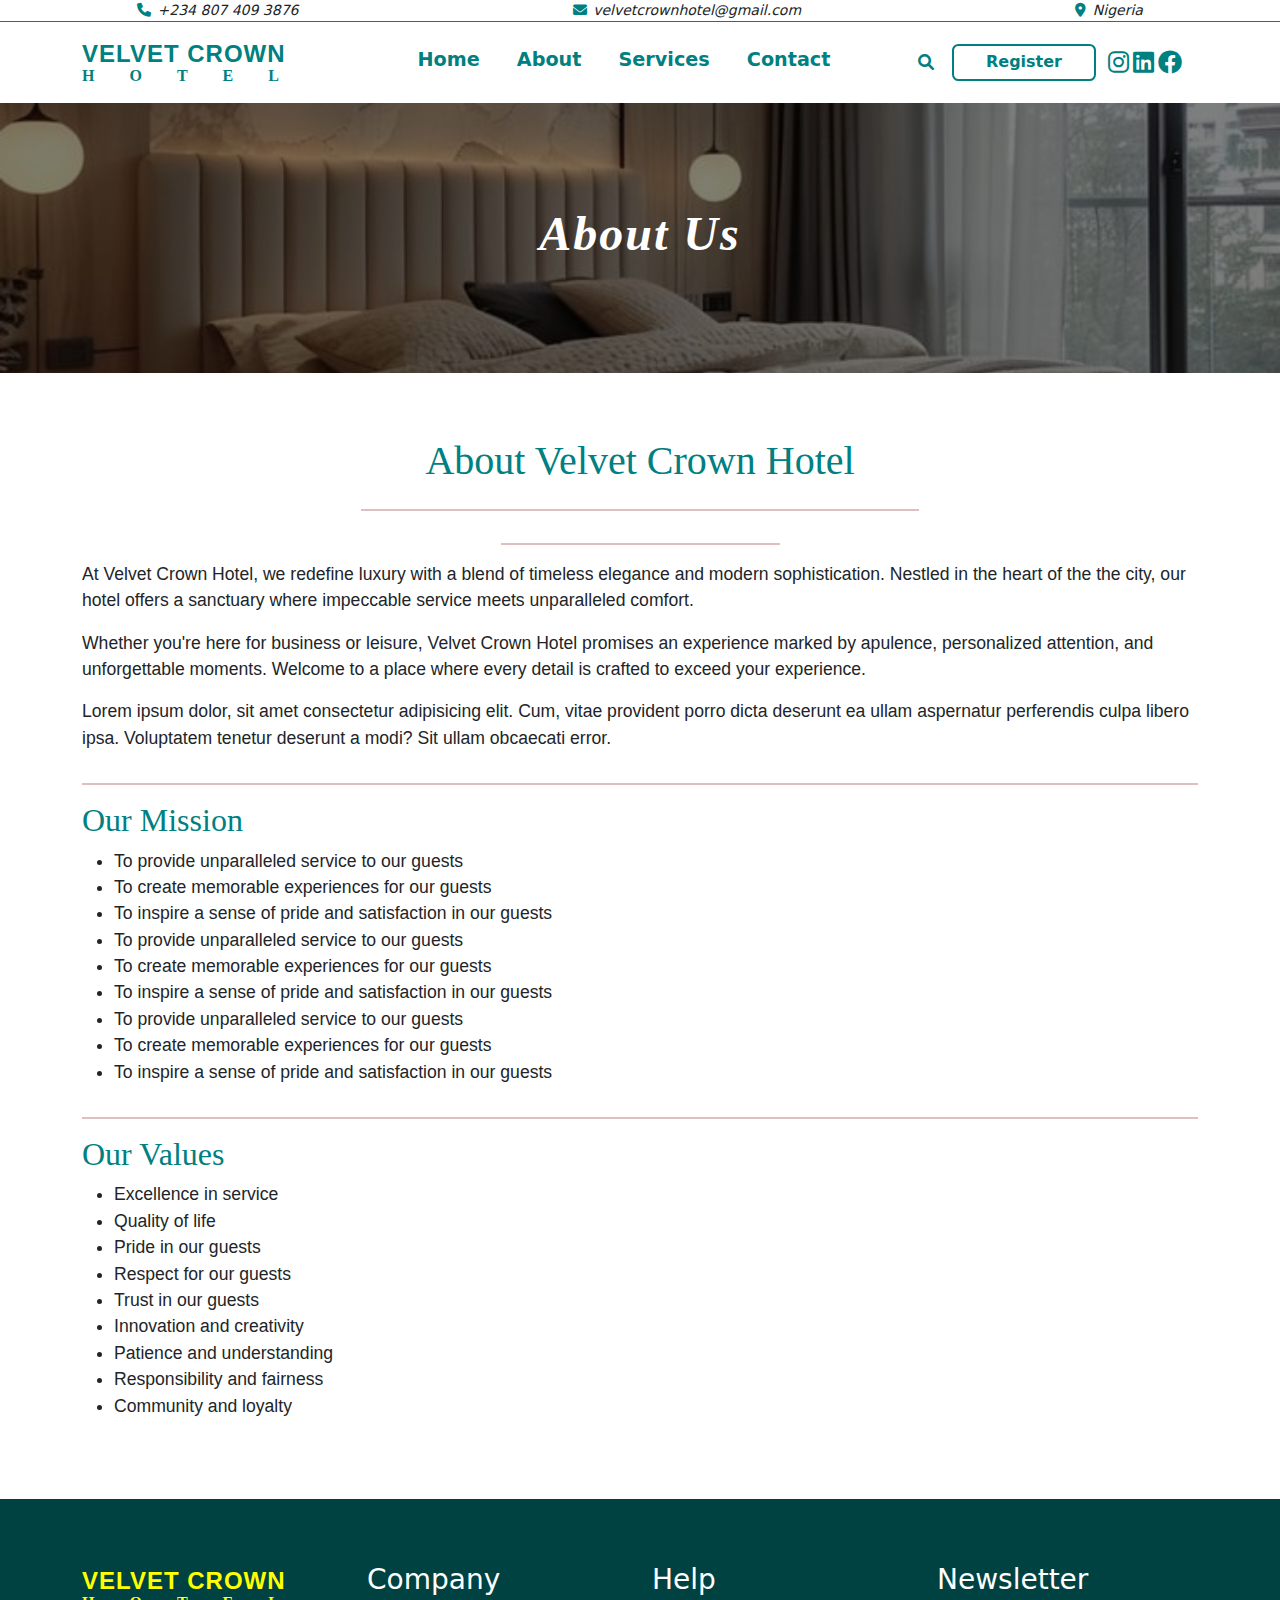
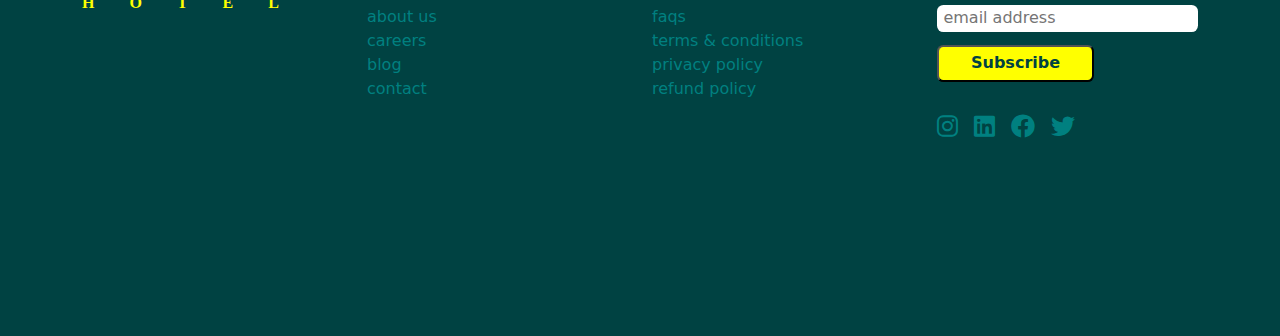
<file: pages/about.html>
<!DOCTYPE html>
<html lang="en">
  <head>
    <meta charset="UTF-8" />
    <meta name="viewport" content="width=device-width, initial-scale=1.0" />
    <title>velvet-crown-hotel about</title>
    <link rel="stylesheet" href="../mainStyle.css" />
    <!-- bootstrap cdn  -->
    <link
      rel="stylesheet"
      href="https://cdn.jsdelivr.net/npm/bootstrap@5.3.3/dist/css/bootstrap.min.css"
    />
    <!-- font awesome cdn  -->
    <link
      href="https://cdnjs.cloudflare.com/ajax/libs/font-awesome/6.0.0-beta3/css/all.min.css"
      rel="stylesheet"
    />
  </head>
  <body>
    <!-- pre header  -->
    <small class="preNav">
      <div>
        <i class="fa fa-phone"></i>
        <i>+234 807 409 3876</i>
      </div>
      <div>
        <i class="fa fa-envelope"></i>
        <i>velvetcrownhotel@gmail.com</i>
      </div>
      <div>
        <i class="fa fa-map-marker-alt"></i>
        <i>Nigeria</i>
      </div>
    </small>

    <header class="container">
      <!-- main header  -->
      <div class="container navbar">
        <!-- brand  -->
        <div class="mobile-nav">
          <div class="brand">
            <a onclick="">velvet crown<span>hotel</span></a>
          </div>
          <div class="menu-toggle">
            <i class="fa fa-bars"></i>
          </div>
        </div>

        <!-- nav bar  -->
        <div class="nav">
          <ul>
            <a href="../index.html"><li>Home</li></a>
            <a href="./about.html"><li>About</li></a>
            <a href="#"><li>Services</li></a>
            <a href="./contact.html"><li>Contact</li></a>
          </ul>
        </div>

        <!-- search bar  -->
        <div class="search">
          <input type="text" placeholder="Search Hotels" />
          <button type="submit"><i class="fa fa-search"></i></button>
        </div>

        <div class="social-nav">
          <i class="fa fa-search p-3"></i>
          <button class="text-capitalize buttonOutline">register</button>
          <div class="social-icons container">
            <i class="fab fa-instagram"></i>
            <i class="fab fa-linkedin"></i>
            <i class="fab fa-facebook"></i>
          </div>
        </div>
      </div>
    </header>

    <!-- about banner section  -->
    <section class="about-section-banner">
      <div class="container">
        <div class="about-banner banner-content">
          <h1 class="text-capitalize">About us</h1>
        </div>
      </div>
    </section>

    <!-- about section content -->
    <section class="about-section">
        <div class="container">
            <h1 class="text-center text-capitalize">About Velvet Crown Hotel</h1>
            <div style="width: 100%; display: flex; justify-content: center">
                <hr style="width: 50%; border: 1px solid maroon; align-self: center" />
            </div>
            <div style="width: 100%; display: flex; justify-content: center">
                <hr style="width: 25%; border: 1px solid maroon; align-self: center" />
            </div>
            <p>
                At Velvet Crown Hotel, we redefine luxury with a blend of
                timeless elegance and modern sophistication. Nestled in the
                heart of the the city, our hotel offers a sanctuary where
                impeccable service meets unparalleled comfort.
              </p>

              <p>
                Whether you're here for business or leisure, Velvet Crown Hotel
                promises an experience marked by apulence, personalized
                attention, and unforgettable moments. Welcome to a place where
                every detail is crafted to exceed your experience.
              </p>

              <p>Lorem ipsum dolor, sit amet consectetur adipisicing elit. Cum, vitae provident porro dicta deserunt ea ullam aspernatur perferendis culpa libero ipsa. Voluptatem tenetur deserunt a modi? Sit ullam obcaecati error.</p>
        </div>

        <div class="mission container">
            <div style="width: 100%; display: flex; justify-content: center">
                <hr style="width: 100%; border: 1px solid maroon; align-self: center" />
            </div>
            <h2>our mission</h2>
            <ul>
                <li>To provide unparalleled service to our guests</li>
                <li>To create memorable experiences for our guests</li>
                <li>To inspire a sense of pride and satisfaction in our guests</li>
                <li>To provide unparalleled service to our guests</li>
                <li>To create memorable experiences for our guests</li>
                <li>To inspire a sense of pride and satisfaction in our guests</li>
                <li>To provide unparalleled service to our guests</li>
                <li>To create memorable experiences for our guests</li>
                <li>To inspire a sense of pride and satisfaction in our guests</li>
              </ul>
            </ul>
        </div>

        <div class="values container">
            <div style="width: 100%; display: flex; justify-content: center">
                <hr style="width: 100%; border: 1px solid maroon; align-self: center" />
            </div>
            <h2>our values</h2>
                <ul>
                    <li>Excellence in service</li>
                    <li>Quality of life</li>
                    <li>Pride in our guests</li>
                    <li>Respect for our guests</li>
                    <li>Trust in our guests</li>
                    <li>Innovation and creativity</li>
                    <li>Patience and understanding</li>
                    <li>Responsibility and fairness</li>
                    <li>Community and loyalty</li>
                  </ul>
                </ul>
            </ul>
        </div>
      </section>


    <!-- footer section  -->
    <section class="footer">
        <div class="container">
          <div class="row">
            <div class="col-md-3">
              <div class="brand-footer">
                <a>velvet crown<span>hotel</span></a>
              </div>
              <div>
                <iframe
                  src="https://www.google.com/maps/embed?pb=!1m18!1m12!1m3!1d990.8437216356564!2d3.342229303220213!3d6.600246453840438!2m3!1f0!2f0!3f0!3m2!1i1024!2i768!4f13.1!3m3!1m2!1s0x103b8d7c33eb87b3%3A0xfc23c9556f669273!2sAlabian%20Solutions%20Limited!5e0!3m2!1sen!2sng!4v1737298428591!5m2!1sen!2sng"
                  width="100%"
                  height="250"
                  style="border: 0"
                  allowfullscreen=""
                  loading="lazy"
                  referrerpolicy="no-referrer-when-downgrade"
                ></iframe>
              </div>
            </div>
  
            <div class="col-md-3">
              <h3>company</h3>
              <ul>
                <li><a href="#">about us</a></li>
                <li><a href="#">careers</a></li>
                <li><a href="#">blog</a></li>
                <li><a href="#">contact</a></li>
              </ul>
            </div>
  
            <div class="col-md-3">
              <h3>help</h3>
              <ul>
                <li><a href="#">faqs</a></li>
                <li><a href="#">terms & conditions</a></li>
                <li><a href="#">privacy policy</a></li>
                <li><a href="#">refund policy</a></li>
              </ul>
            </div>
  
            <div class="col-md-3">
              <h3>newsletter</h3>
              <form>
                <input type="text" placeholder="email address" />
                <button type="submit">subscribe</button>
              </form>
  
              <div class="social-icons">
                <i class="fab fa-instagram"></i>
                <i class="fab fa-linkedin"></i>
                <i class="fab fa-facebook"></i>
                <i class="fab fa-twitter"></i>
              </div>
            </div>
          </div>
        </div>
      </section>

    <script src="https://cdn.jsdelivr.net/npm/@popperjs/core@2.11.8/dist/umd/popper.min.js"></script>
    <script src="https://cdn.jsdelivr.net/npm/bootstrap@5.3.3/dist/js/bootstrap.min.js"></script>
  </body>
</html>
</file>
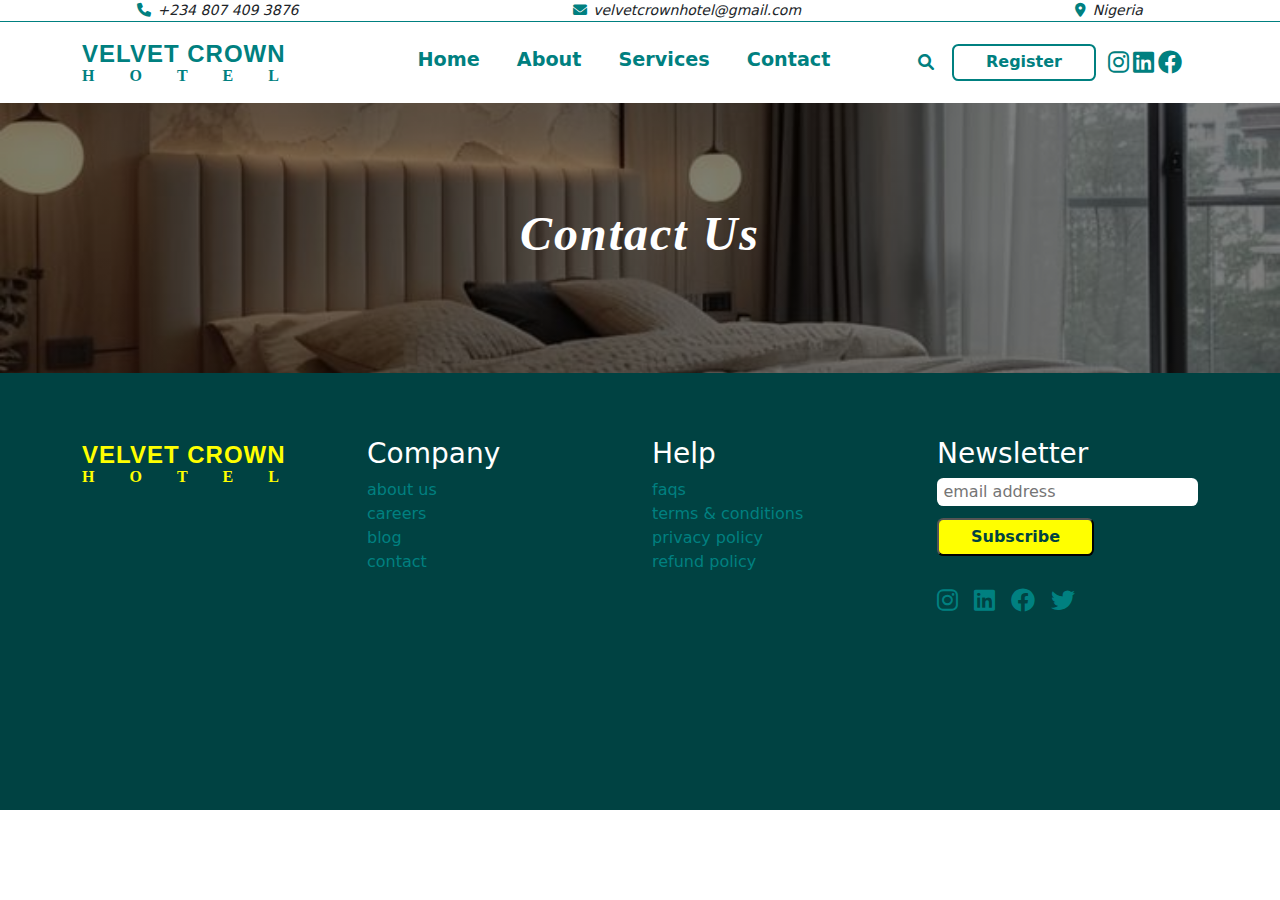
<file: pages/contact.html>
<!DOCTYPE html>
<html lang="en">
  <head>
    <meta charset="UTF-8" />
    <meta name="viewport" content="width=device-width, initial-scale=1.0" />
    <title>velvet-crown-hotel about</title>
    <link rel="stylesheet" href="../mainStyle.css" />
    <!-- bootstrap cdn  -->
    <link
      rel="stylesheet"
      href="https://cdn.jsdelivr.net/npm/bootstrap@5.3.3/dist/css/bootstrap.min.css"
    />
    <!-- font awesome cdn  -->
    <link
      href="https://cdnjs.cloudflare.com/ajax/libs/font-awesome/6.0.0-beta3/css/all.min.css"
      rel="stylesheet"
    />
  </head>
  <body>
    <!-- pre header  -->
    <small class="preNav">
      <div>
        <i class="fa fa-phone"></i>
        <i>+234 807 409 3876</i>
      </div>
      <div>
        <i class="fa fa-envelope"></i>
        <i>velvetcrownhotel@gmail.com</i>
      </div>
      <div>
        <i class="fa fa-map-marker-alt"></i>
        <i>Nigeria</i>
      </div>
    </small>

    <header class="container">
      <!-- main header  -->
      <div class="container navbar">
        <!-- brand  -->
        <div class="mobile-nav">
          <div class="brand">
            <a onclick="">velvet crown<span>hotel</span></a>
          </div>
          <div class="menu-toggle">
            <i class="fa fa-bars"></i>
          </div>
        </div>

        <!-- nav bar  -->
        <div class="nav">
          <ul>
            <a href="../index.html"><li>Home</li></a>
            <a href="./about.html"><li>About</li></a>
            <a href="#"><li>Services</li></a>
            <a href="./contact.html"><li>Contact</li></a>
          </ul>
        </div>

        <!-- search bar  -->
        <div class="search">
          <input type="text" placeholder="Search Hotels" />
          <button type="submit"><i class="fa fa-search"></i></button>
        </div>

        <div class="social-nav">
          <i class="fa fa-search p-3"></i>
          <button class="text-capitalize buttonOutline">register</button>
          <div class="social-icons container">
            <i class="fab fa-instagram"></i>
            <i class="fab fa-linkedin"></i>
            <i class="fab fa-facebook"></i>
          </div>
        </div>
      </div>
    </header>

    <!-- about banner section  -->
    <section class="about-section-banner">
      <div class="container">
        <div class="about-banner banner-content">
          <h1 class="text-capitalize">Contact us</h1>
        </div>
      </div>
    </section>

    <!-- footer section  -->
    <section class="footer">
      <div class="container">
        <div class="row">
          <div class="col-md-3">
            <div class="brand-footer">
              <a>velvet crown<span>hotel</span></a>
            </div>
            <div>
              <iframe
                src="https://www.google.com/maps/embed?pb=!1m18!1m12!1m3!1d990.8437216356564!2d3.342229303220213!3d6.600246453840438!2m3!1f0!2f0!3f0!3m2!1i1024!2i768!4f13.1!3m3!1m2!1s0x103b8d7c33eb87b3%3A0xfc23c9556f669273!2sAlabian%20Solutions%20Limited!5e0!3m2!1sen!2sng!4v1737298428591!5m2!1sen!2sng"
                width="100%"
                height="250"
                style="border: 0"
                allowfullscreen=""
                loading="lazy"
                referrerpolicy="no-referrer-when-downgrade"
              ></iframe>
            </div>
          </div>

          <div class="col-md-3">
            <h3>company</h3>
            <ul>
              <li><a href="#">about us</a></li>
              <li><a href="#">careers</a></li>
              <li><a href="#">blog</a></li>
              <li><a href="#">contact</a></li>
            </ul>
          </div>

          <div class="col-md-3">
            <h3>help</h3>
            <ul>
              <li><a href="#">faqs</a></li>
              <li><a href="#">terms & conditions</a></li>
              <li><a href="#">privacy policy</a></li>
              <li><a href="#">refund policy</a></li>
            </ul>
          </div>

          <div class="col-md-3">
            <h3>newsletter</h3>
            <form>
              <input type="text" placeholder="email address" />
              <button type="submit">subscribe</button>
            </form>

            <div class="social-icons">
              <i class="fab fa-instagram"></i>
              <i class="fab fa-linkedin"></i>
              <i class="fab fa-facebook"></i>
              <i class="fab fa-twitter"></i>
            </div>
          </div>
        </div>
      </div>
    </section>

    <script src="https://cdn.jsdelivr.net/npm/@popperjs/core@2.11.8/dist/umd/popper.min.js"></script>
    <script src="https://cdn.jsdelivr.net/npm/bootstrap@5.3.3/dist/js/bootstrap.min.js"></script>
  </body>
</html>
</file>
<file: mainStyle.css>
@import url("https://cdn.jsdeliver.net/npm/bootstrap-icons@1.11.3/font/bootstrap-icons.min.css");



body, h1, h2, h3, h4, h5, h6, p{
    padding: 0;
    margin: 0;
}

:root{
    --text-color: rgb(0, 128, 128);
    --main-bg-color: #004242;
    --main-bg-hover: ;
    --text-hover: ;
    --white: #fff;
    --maroon: maroon;
    --light-bg: #88e4e4;
    --dark-background: #010904;
}

/* reuseables  */
.menu-toggle{
    display: none;
}
.buttonOutline{
    background: var(--white);
    color: var(--text-color);
    font-size: 1rem;
    font-weight: 600;
    padding: 0.3rem 2rem;
    border: 2px solid var(--text-color);
    border-radius: 0.4rem;
    text-transform: capitalize;
}
.social-nav{
    display: flex;
    justify-content: space-around;
    align-items: center;
}
.social-nav i{
    cursor: pointer;
}
.social-icons{
    display: flex;
}
.social-icons i{
    margin-right: 4px;
    font-size: 1.5rem;
    color: var(--text-color);
    transition: transform 0.5s ease-in-out;
}
.social-icons i:hover{
    transform: translateY(-5px);
    color: var(--main-bg-color);
}

.buttonOutline:hover{
    background: var(--text-color);
    color: var(--white);
}
.fa {
    color: var(--text-color);
    font-weight: 600;
    margin-right: 2px;
}
.search{
    position: absolute;
    width: 100%;
    top: 5rem;
    background-color: rgb(230, 230, 230);
    padding: 1rem 1rem;
    z-index: 100;
    display: none;
    justify-content: center;
}
.search input{
    padding: 0.5rem 1rem;
    font-size: 1rem;
    border: none;
    outline: none;
    width: 60%;
}
.search button{
    border: none;
    outline: none;
    width: 3rem;
    background: var(--white);
    cursor: pointer;
}
.search i{
    font-size: 2rem;
    color: rgb(213, 213, 213);
}
.search i:hover{
    color: var(--text-color);
}



.preNav{
    display: flex;
    justify-content: space-around;
    text-align: center;
    background-color: var(--white);
    border-bottom: 1px solid var(--text-color);
}

.navbar{
    background-color: var(--white);
    color: var(--main-bg-color);
    display: flex;
    justify-content: space-between;
    align-items: center;

}
.brand{
    font-size: 1.5rem;
    font-weight: 600;
    font-family: 'monserrat', sans-serif;
    text-transform: uppercase;
    letter-spacing: 1px;
    cursor: pointer;
    color: var(--text-color);
    padding-left: 0;
}
.brand span{
    display: block;
    font-size: 1rem;
    margin-top: -0.5rem;
    letter-spacing: 35px;
    font-family: 'Times New Roman', Times, serif;
}
.nav a{
    text-decoration: none;
    display: inline-block;
    list-style: none;
    color: var(--text-color);
    padding: 1rem 0;
    margin: 0 1rem;
    font-weight: 600;
    font-size: 1.2rem;
    padding-bottom: 2px;
    border-bottom: 2px solid var(--white);
}
.nav a:hover{
    color: var(--maroon);
    border-bottom: 2px solid var(--maroon);
}


/* banner section  */
.banner{
    background-image: linear-gradient(rgba(0,0,0,0.5), rgba(0,0,0,0.5)), url(./images/banner1.jfif);
    background-repeat: no-repeat;
    background-size: cover;
    background-position: center;
    height: 85vh;
    display: flex;
    justify-content: center;
    align-items: center;
}
.banner-content{
    text-align: center;
    color: var(--white);
}
.banner-content h1{
    font-family: 'Times New Roman', Times, serif;
    font-style: italic;
    font-size: 3rem;
    font-weight: 600;
    letter-spacing: 2px;
    
}




/* about us section  */
.about-section{
    padding: 4rem 0;
}

.about-images{
    display: flex;
    height: 500px;
    width: 600px;
    margin-bottom: 2rem;    
}
.background, .standard, .luxurious, .family, .accomodation, .dinning, .business, .testimonial-image{
    background-position: center;
    background-repeat: no-repeat;
    background-size: cover;
}
.building{
    background-image: url(./images/about-building.jfif);
    height: 500px;
    width: 50%;
}
.box{
    width: 50%;
}
.about-reception{
    background-image: url(./images/about-reception.jfif);
    width: 100%;
    height: 250px;
}
.about-bed{
    background-image: url(./images/about-bed.jfif);
    width: 100%;
    height: 250px;
}
.about-center{
    display: flex;
    align-items: center;
    height: 500px;
}
.about-center h2{
    font-size: 3rem;
    color: var(--text-color);
    font-family: 'Times New Roman', Times, serif;
    font-weight: 500;
}
.about-center p{
    font-family: 'poppins';
    font-size: 1.2rem;
}



/* services section  */
.services{
    padding: 4rem 0;
}
.services h2{
    font-size: 2rem;
    color: var(--text-color);
    font-weight: 600;
    text-transform: uppercase;
    margin-bottom: 2rem;
    font-family: 'Times New Roman', Times, serif;
}
.services h3{
    margin-top: 0.5rem;
}
.services p{
    margin-bottom: 2.5rem;
}

.accomodation{
    background-image: url(https://i.pinimg.com/736x/9a/31/e8/9a31e86a8ef4a3f6c0d554b2e76bf44c.jpg);
    width: 100%;
    height: 350px;
}
.dinning{
    background-image: url(https://i.pinimg.com/736x/9a/31/e8/9a31e86a8ef4a3f6c0d554b2e76bf44c.jpg);
    width: 100%;
    height: 350px;
}
.business{
    background-image: url(https://i.pinimg.com/736x/9a/31/e8/9a31e86a8ef4a3f6c0d554b2e76bf44c.jpg);
    width: 100%;
    height: 350px;
}



/* advert banner  */
.advert{
    
    width: 100%;
    background-image: linear-gradient(rgba(0, 128, 128,0.5), rgba(0,0,0,0.5)), url(./images/banner1.jfif);
    background-repeat: no-repeat;
    background-size: cover;
    background-position: calc(50% - 10px) calc(50% - 10px);
}
.advert-box{
    display: flex;
    justify-content: center;
    align-items: center;
}
.advert .container{
    height: 400px;
}
.advert-content{
    text-align: center;
    color: var(--white);
    font-family: 'Times New Roman', Times, serif;
    font-size: 1.4rem;
}
.advert-content h2{
    font-size: 5rem;
}





/* pricing section  */
.pricing{
    padding: 4rem 0;
}
.standard{
    background-image: url(https://i.pinimg.com/736x/9f/f7/44/9ff7441243af57aee922d4df39b0e760.jpg);
    height: 300px;
    width: 100%;
}
.luxurious{
    background-image: url(https://i.pinimg.com/736x/dd/a6/81/dda681d0790b755916c4849ec9880e62.jpg);
    height: 300px;
    width: 100%;
}
.family{
    background-image: url(https://i.pinimg.com/736x/16/2f/7c/162f7cab844b8d6a3677c1bb7603ef07.jpg);
    height: 300px;
    width: 100%;
}
.pricing h2{
    color: var(--text-color);
}
.pricing button{
    margin-bottom: 2.5rem;
}



/* testimonial section  */
.testimonial-section{
    background-color: #7d9c87;
    padding: 3rem 0 6rem 0;
}
.testimonial-section .container{
    color: var(--white);
    padding: 2rem;
}
.testimonial-section h2{
    color: var(--text-color);
    text-transform: uppercase;
    font-weight: 600;
    margin-bottom: 6rem;
    
}
.rating{
    display: flex;
    justify-content: center;
    align-items: center;
    gap: 10px;
}
.testimonial-section p{
    margin-bottom: 2rem;
    font-size: 1.1rem;
}


/* gallery section  */
.gallery{
    padding: 3rem 0;
}
.gallery h2{
    color: var(--text-color);
    text-transform: uppercase;
    font-weight: 600;
    margin-bottom: 3rem;
}
.gallery a{
    color: var(--text-color);
    text-decoration: none;
}
 
.gallery .button-box{
    display: flex;
    justify-content: center;
    align-items: center;
}

/* booking section  */
.booking{
    background-color: #141414;
    padding: 5rem 0;
    color: var(--white);
}
.booking form{
    display: flex;
    justify-content: space-around;
    align-items: center;
    padding: 0 4rem;
}
.booking input{
    padding: 0.3rem 1rem;
    border: none;
    border-radius: 5px;
    outline: none;
    width: 300px;
}






/* footer section  */
.footer{
    background-color: var(--main-bg-color);
    color: var(--white);
    padding: 4rem 0;
}
.footer h3{
    text-transform: capitalize;;
}
.footer li{
    list-style: none;
}
.footer li a{
    text-decoration: none;
    color: var(--text-color);
    padding: 0.5rem 0;
    margin-left: -2rem;
}
.footer a:hover{
    color: var(--white);
}
.brand-footer{
    font-size: 1.5rem;
    font-weight: 600;
    font-family: 'monserrat', sans-serif;
    text-transform: uppercase;
    letter-spacing: 1px;
    cursor: pointer;
    color: yellow;
    padding-left: 0;
}
.brand-footer span{
    display: block;
    font-size: 1rem;
    margin-top: -0.5rem;
    letter-spacing: 35px;
    font-family: 'Times New Roman', Times, serif;
}
.footer input{
    width: 100%;
    padding: 0.1rem 0.4rem;
    margin-bottom: 0.8rem;
    border-radius: 0.4rem;
    border: none;
    outline: none;
}
.footer button{
    display: block;
    color: var(--main-bg-color);
    background-color: yellow;
    border-radius: 0.4rem;
    padding: 0.3rem 2rem;
    text-transform: capitalize;
    font-weight: 700;
    margin-bottom: 2rem;
}
.footer i{
    margin-right: 1rem;
    cursor: pointer;
}
.footer i:hover{
    color: var(--white  );
}


/* about page styling */
.about-section-banner{
    background-image: linear-gradient(rgba(0,0,0,0.5), rgba(0,0,0,0.5)), url(./images/banner1.jfif);
    background-repeat: no-repeat;
    background-size: cover;
    background-position: center;
}
.about-section-banner .banner-content{
    height: 30vh;
    
    display: flex;
    justify-content: center;
    align-items: center;
}
.about-section h1, .about-section h2{
    font-family: 'Times New Roman', Times, serif;
    color: var(--text-color);
    text-transform: capitalize;
}
.about-section p, .about-section li {
    font-size: 1.1rem;
    font-family: 'verdana', verdana, arial, helvetica;
}



@media (max-width: 900px) {
    .preNav, .nav a, .social-nav{
        display: none;
    }
    .mobile-nav{
        display: flex;
        justify-content: center;
        align-items: center;
        flex-direction: column;
        
    }
    .menu-toggle{
        display: inline-block;
        position: absolute;
        top: 0;
        right: 0;
        background-color: var(--white);
        padding: 1rem 1rem;
        z-index: 100;
    }
    .menu-toggle i{
        font-size: 1.5rem;
    }
}
@media (max-width: 767px) {
    .gallery .small-screen{
        display: none;
    }
    .gallery .big-screen{
        margin-bottom: 1rem;
    }
}

@media (max-width: 500px){
    .banner-content h1{
        font-size: 2rem;
    }
}
</file>
